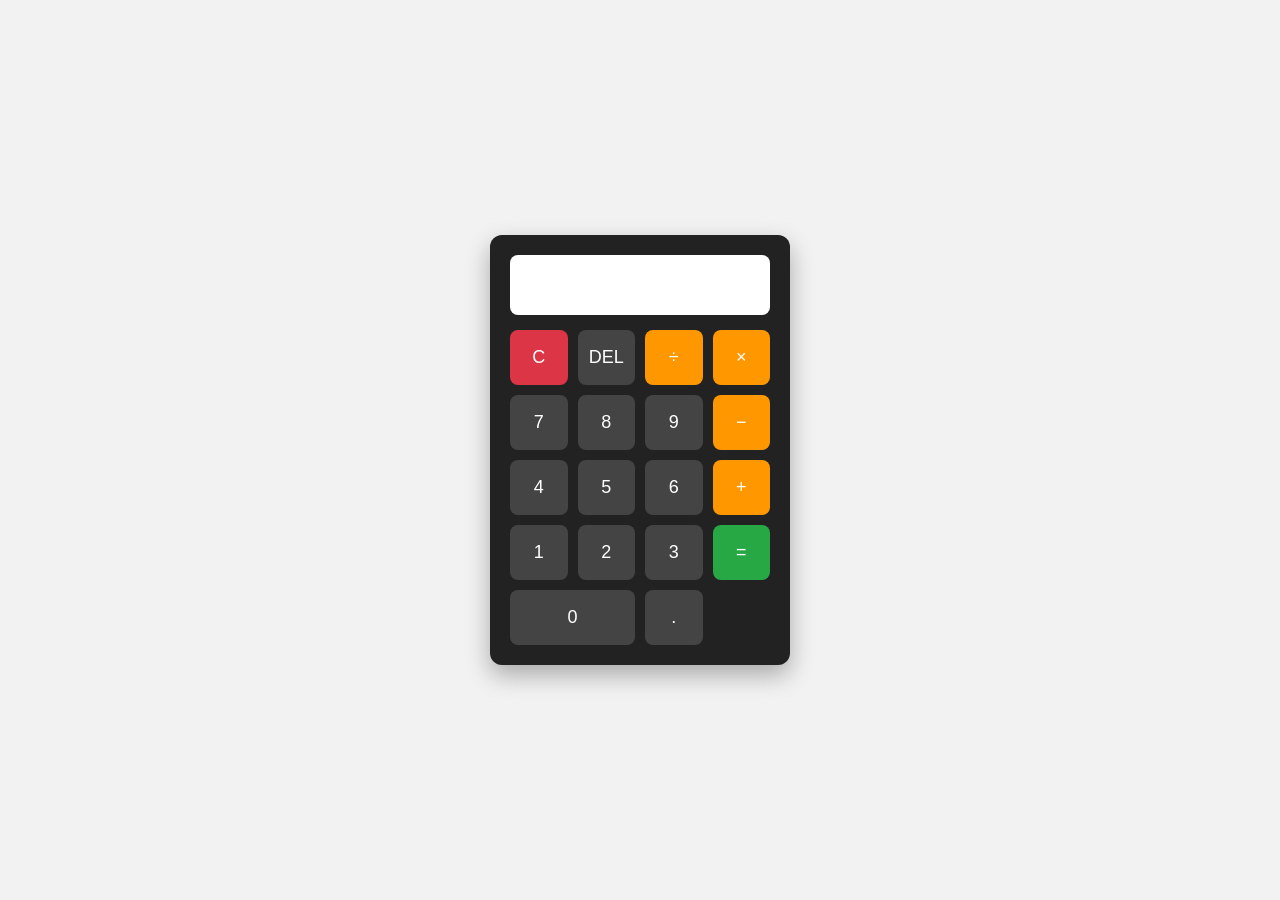
<file: index.html>
<!DOCTYPE html>
<html lang="en">
<head>
    <meta charset="UTF-8">
    <title>Calculator</title>
    <link rel="stylesheet" href="calculator.css">
</head>
<body>

<div class="calculator">
    <input type="text" id="display" class="display" disabled>

    <div class="buttons">
        <button class="clear" onclick="clearDisplay()">C</button>
        <button onclick="deleteLast()">DEL</button>
        <button class="operator" onclick="setOperator('/')">÷</button>
        <button class="operator" onclick="setOperator('*')">×</button>

        <button onclick="appendNumber('7')">7</button>
        <button onclick="appendNumber('8')">8</button>
        <button onclick="appendNumber('9')">9</button>
        <button class="operator" onclick="setOperator('-')">−</button>

        <button onclick="appendNumber('4')">4</button>
        <button onclick="appendNumber('5')">5</button>
        <button onclick="appendNumber('6')">6</button>
        <button class="operator" onclick="setOperator('+')">+</button>

        <button onclick="appendNumber('1')">1</button>
        <button onclick="appendNumber('2')">2</button>
        <button onclick="appendNumber('3')">3</button>
        <button class="equals" onclick="calculate()">=</button>

        <button class="zero" onclick="appendNumber('0')">0</button>
        <button onclick="appendNumber('.')">.</button>
    </div>
</div>

<script src="calculator.js"></script>

</body>
</html>
</file>
<file: calculator.css>
/* Reset */
* {
    margin: 0;
    padding: 0;
    box-sizing: border-box;
    font-family: Arial, sans-serif;
}

/* Center calculator */
body {
    height: 100vh;
    display: flex;
    justify-content: center;
    align-items: center;
    background: #f2f2f2;
}

/* Calculator container */
.calculator {
    background: #222;
    padding: 20px;
    border-radius: 12px;
    width: 300px;
    box-shadow: 0 10px 25px rgba(0, 0, 0, 0.3);
}

/* Display */
.display {
    width: 100%;
    height: 60px;
    margin-bottom: 15px;
    padding: 10px;
    font-size: 24px;
    text-align: right;
    border: none;
    border-radius: 8px;
    background: #fff;
}

/* Button grid */
.buttons {
    display: grid;
    grid-template-columns: repeat(4, 1fr);
    gap: 10px;
}

/* Buttons */
button {
    height: 55px;
    font-size: 18px;
    border: none;
    border-radius: 8px;
    cursor: pointer;
    background: #444;
    color: #fff;
    transition: 0.2s;
}

button:hover {
    background: #666;
}

/* Operators */
.operator {
    background: #ff9800;
}

.operator:hover {
    background: #e68900;
}

/* Equals */
.equals {
    background: #28a745;
}

.equals:hover {
    background: #218838;
}

/* Clear */
.clear {
    background: #dc3545;
}

.clear:hover {
    background: #c82333;
}

/* Zero button */
.zero {
    grid-column: span 2;
}
</file>
